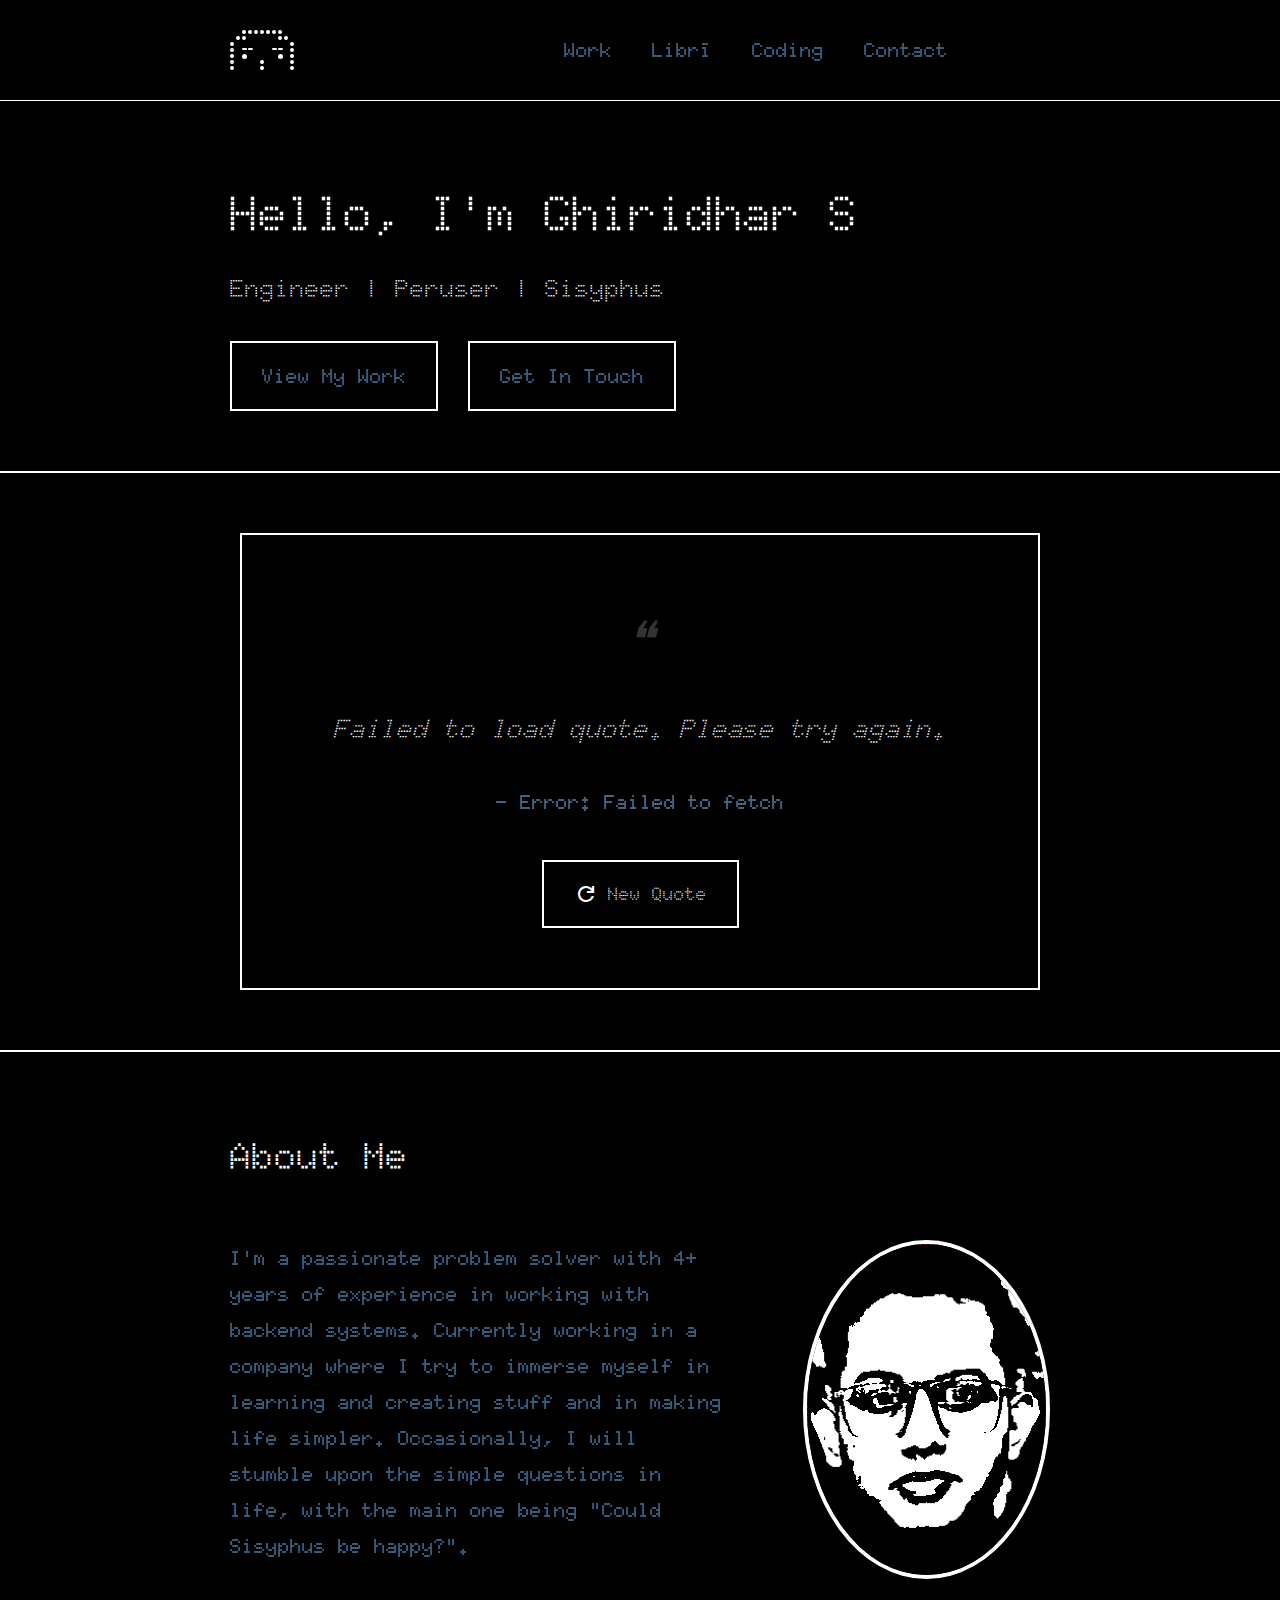
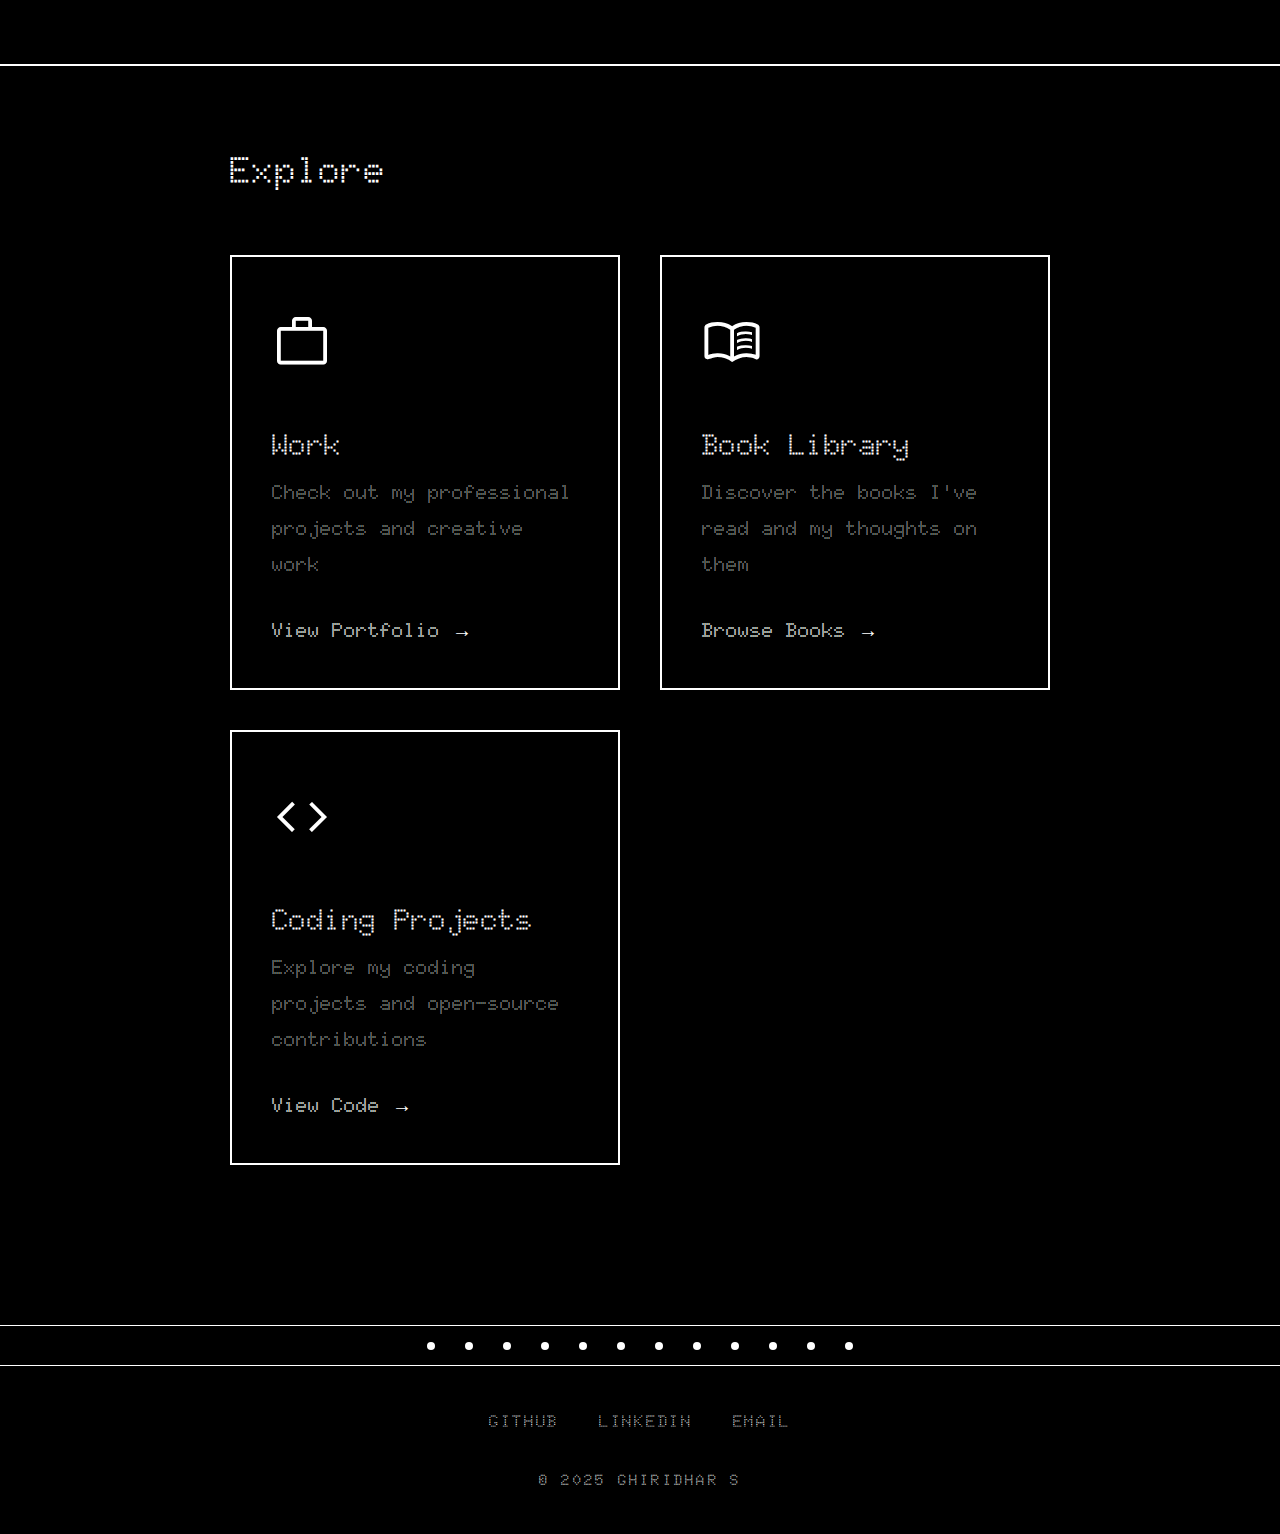
<file: index.html>
<!DOCTYPE html>
<html lang="en">
<head>
    <meta charset="UTF-8">
    <meta name="viewport" content="width=device-width, initial-scale=1.0">
    <meta name="description" content="Ghiridhar S - Java Engineer (?)">
    <meta name="author" content="Ghiridhar S">
    <meta name="keywords" content="Engineer, Sisyphus, Spring Boot, Backend Developer, Microservices, REST API, Ghiridhar S">
    <title>Ghiridhar S</title>
    
    <!-- Google Analytics 4 -->
    <script async src="https://www.googletagmanager.com/gtag/js?id=G-F97RE0Y9J2"></script>
    <script>
        window.dataLayer = window.dataLayer || [];
        function gtag() { dataLayer.push(arguments); }
        gtag('js', new Date());
        gtag('config', 'G-F97RE0Y9J2'); 
    </script>
    
    <!-- GoatCounter Analytics -->
    <script data-goatcounter="https://your-site.goatcounter.com/count"
            async src="//gc.zgo.at/count.js"></script>
    
    <!-- Link to external CSS -->
    <link rel="stylesheet" href="css/styles.css">
    <link rel="stylesheet" href="css/home.css">
</head>
<body>
    <!-- Navigation Bar -->
    <nav class="navbar">
        <div class="container">
            <div class="nav-brand">
                <!-- Dot Matrix Half-Face (Peeping) -->
                <a href="index.html" class="nav-logo" aria-label="Go to homepage">
                    <div class="dot-face" aria-hidden="true">
                    <!-- Row 1: Hair top -->
                    <span class="d"></span><span class="d"></span><span class="d h"></span><span class="d h"></span><span class="d h"></span><span class="d h"></span><span class="d h"></span><span class="d h"></span><span class="d h"></span><span class="d"></span><span class="d"></span>
                    <!-- Row 2: Hair sides -->
                    <span class="d"></span><span class="d h"></span><span class="d h"></span><span class="d"></span><span class="d"></span><span class="d"></span><span class="d"></span><span class="d"></span><span class="d h"></span><span class="d h"></span><span class="d"></span>
                    <!-- Row 3: Forehead -->
                    <span class="d o"></span><span class="d"></span><span class="d"></span><span class="d"></span><span class="d"></span><span class="d"></span><span class="d"></span><span class="d"></span><span class="d"></span><span class="d"></span><span class="d o"></span>
                    <!-- Row 4: Eyebrows -->
                    <span class="d o"></span><span class="d"></span><span class="d eb"></span><span class="d eb"></span><span class="d"></span><span class="d"></span><span class="d"></span><span class="d eb"></span><span class="d eb"></span><span class="d"></span><span class="d o"></span>
                    <!-- Row 5: Eyes -->
                    <span class="d o"></span><span class="d"></span><span class="d ey"></span><span class="d"></span><span class="d"></span><span class="d"></span><span class="d"></span><span class="d"></span><span class="d ey"></span><span class="d"></span><span class="d o"></span>
                    <!-- Row 6: Nose top -->
                    <span class="d o"></span><span class="d"></span><span class="d"></span><span class="d"></span><span class="d"></span><span class="d o"></span><span class="d"></span><span class="d"></span><span class="d"></span><span class="d"></span><span class="d o"></span>
                    <!-- Row 7: Nose bottom (cut off) -->
                    <span class="d o"></span><span class="d"></span><span class="d"></span><span class="d"></span><span class="d"></span><span class="d o"></span><span class="d"></span><span class="d"></span><span class="d"></span><span class="d"></span><span class="d o"></span>
                    </div>
                </a>
            </div>
            <!-- Hamburger menu for mobile -->
            <button class="nav-toggle" aria-label="Toggle navigation">
                <span class="hamburger"></span>
            </button>
            <!-- Navigation links -->
            <ul class="nav-menu">
                <li><a href="portfolio.html">Work</a></li>
                <li><a href="books.html">Librī</a></li>
                <li><a href="coding.html">Coding</a></li>
                <li><a href="contact.html">Contact</a></li>
                <!-- Theme Toggle Button -->
                <li>
                    <button class="theme-toggle" aria-label="Toggle dark mode">
                        <span class="material-symbols-sharp theme-icon sun">
                            light_mode
                        </span>
                        <span class="material-symbols-sharp theme-icon moon" style="display: none;">
                            dark_mode
                        </span>
                    </button>
                </li>
            </ul>
        </div>
    </nav>

    <!-- Hero Section -->
    <section class="hero">
        <div class="container">
            <div class="hero-content">
                <h1 class="hero-title">Hello, I'm <span class="highlight">Ghiridhar S</span></h1>
                <p class="hero-subtitle">Engineer | Peruser | Sisyphus</p>
                <div class="hero-buttons">
                    <a href="portfolio.html" class="btn btn-primary">View My Work</a>
                    <a href="contact.html" class="btn btn-secondary">Get In Touch</a>
                </div>
            </div>
        </div>
    </section>

    <!-- Daily Stoic Quote Section -->
    <section class="stoic-quote-section">
        <div class="container">
            <div class="stoic-quote-card">
                <div id="stoic-quote-container">
                    <blockquote id="stoic-quote-text" class="stoic-quote-text">
                        Loading wisdom...
                    </blockquote>
                    <cite id="stoic-quote-author" class="stoic-quote-author">
                        — The Stoics
                    </cite>
                </div>
                <button id="new-quote-btn" class="new-quote-btn" aria-label="Get new quote">
                    <span class="material-symbols-sharp">refresh</span>
                    <span>New Quote</span>
                </button>
            </div>
        </div>
    </section>

    <!-- About Section -->
    <section class="about">
        <div class="container">
            <h2 class="section-title">About Me</h2>
            <div class="about-content">
                <div class="about-text">
                    <p>
                    I'm a passionate problem solver with 4+ years of experience in working with backend systems. 
                    Currently working in a company where I try to immerse myself in learning and creating stuff and in making life simpler.
                    Occasionally, I will stumble upon the simple questions in life, with the main one being "Could Sisyphus be happy?".
                    </p>
                </div>
                <div class="about-image">
                    <!-- Profile image -->
                    <img src="assets/images/profile.png" alt="Le Sisyphus" style="max-width: 300px; border-radius: 50%; box-shadow: var(--shadow-lg); border: 4px solid var(--primary-color);">
                </div>
            </div>
        </div>
    </section>

    <!-- Quick Links Section -->
    <section class="quick-links">
        <div class="container">
            <h2 class="section-title">Explore</h2>
            <div class="cards-grid">
                <div class="card">
                    <div class="card-icon">
                        <span class="material-symbols-sharp">Work</span>
                    </div>
                    <h3>Work</h3>
                    <p>Check out my professional projects and creative work</p>
                    <a href="portfolio.html" class="card-link">View Portfolio →</a>
                </div>
                <div class="card">
                    <div class="card-icon">
                        <span class="material-symbols-sharp">menu_book</span>
                    </div>
                    <h3>Book Library</h3>
                    <p>Discover the books I've read and my thoughts on them</p>
                    <a href="books.html" class="card-link">Browse Books →</a>
                </div>
                <div class="card">
                    <div class="card-icon">
                        <span class="material-symbols-sharp">code</span>
                    </div>
                    <h3>Coding Projects</h3>
                    <p>Explore my coding projects and open-source contributions</p>
                    <a href="coding.html" class="card-link">View Code →</a>
                </div>
            </div>
        </div>
    </section>

    <!-- Animated Footer -->
    <footer class="footer animated-footer">
        <div class="footer-track">
            <div class="light-strip">
                <span class="light-dot"></span>
                <span class="light-dot"></span>
                <span class="light-dot"></span>
                <span class="light-dot"></span>
                <span class="light-dot"></span>
                <span class="light-dot"></span>
                <span class="light-dot"></span>
                <span class="light-dot"></span>
                <span class="light-dot"></span>
                <span class="light-dot"></span>
                <span class="light-dot"></span>
                <span class="light-dot"></span>
            </div>
        </div>
        <div class="container footer-content">
            <div class="footer-links">
                <a href="https://github.com/ghiridhars" aria-label="GitHub" target="_blank" class="footer-link">GitHub</a>
                <a href="https://linkedin.com/in/ghiridhars" aria-label="LinkedIn" target="_blank" class="footer-link">LinkedIn</a>
                <a href="mailto:officialghiridhar@gmail.com" aria-label="Email" class="footer-link">Email</a>
            </div>
            <p class="footer-copyright">&copy; 2025 Ghiridhar S</p>
        </div>
    </footer>

    <!-- Link to JavaScript files -->
    <script src="js/main.js"></script>
    <script src="js/command-palette.js"></script>
</body>
</html>
</file>
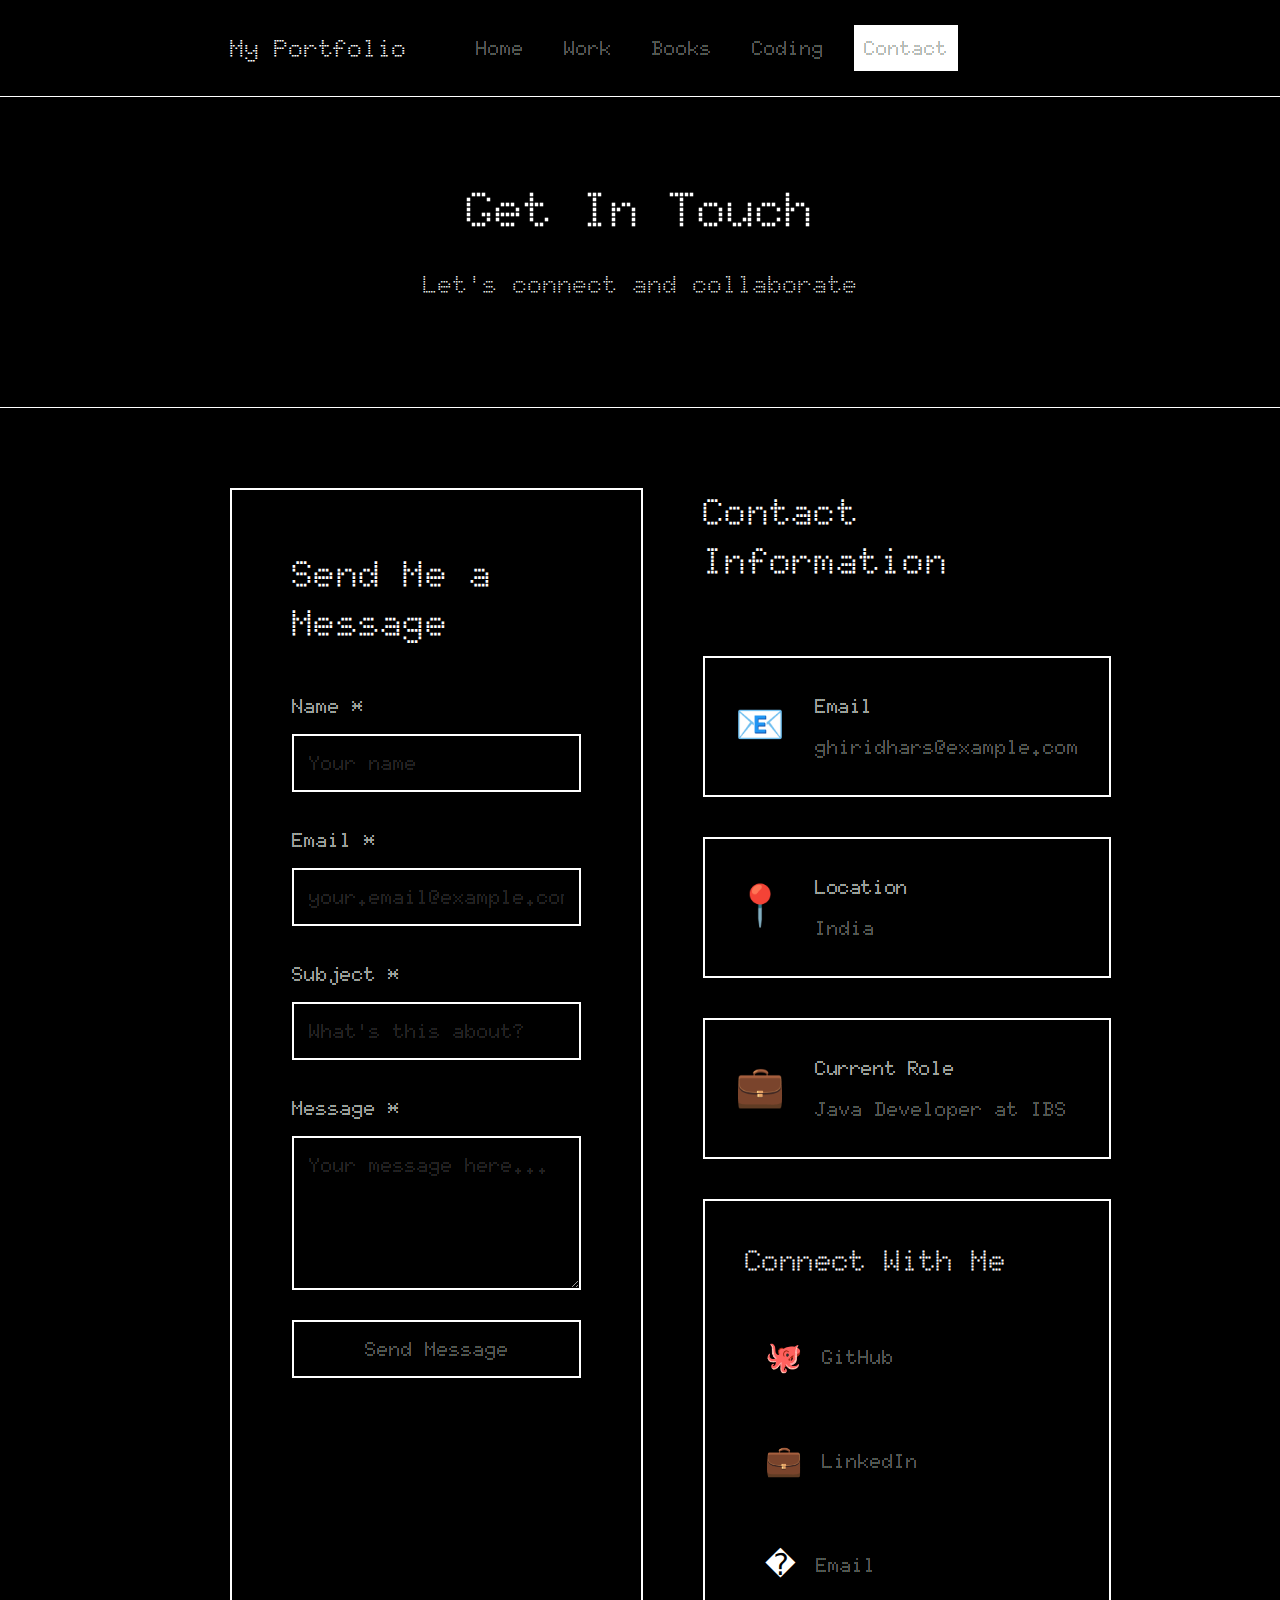
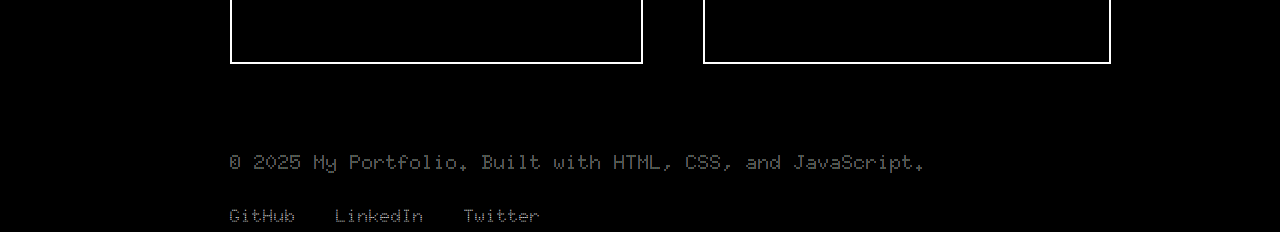
<file: contact.html>
<!DOCTYPE html>
<html lang="en">
<head>
    <meta charset="UTF-8">
    <meta name="viewport" content="width=device-width, initial-scale=1.0">
    <meta name="description" content="Contact me for collaboration and opportunities">
    <title>Contact - My Portfolio</title>
    <link rel="stylesheet" href="css/styles.css">
    <link rel="stylesheet" href="css/contact.css">
</head>
<body>
    <!-- Navigation Bar -->
    <nav class="navbar">
        <div class="container">
            <div class="nav-brand">
                <h1>My Portfolio</h1>
            </div>
            <button class="nav-toggle" aria-label="Toggle navigation">
                <span class="hamburger"></span>
            </button>
            <ul class="nav-menu">
                <li><a href="index.html">Home</a></li>
                <li><a href="portfolio.html">Work</a></li>
                <li><a href="books.html">Books</a></li>
                <li><a href="coding.html">Coding</a></li>
                <li><a href="contact.html" class="active">Contact</a></li>
                <li>
                    <button class="theme-toggle" aria-label="Toggle dark mode">
                        <svg class="theme-icon sun" xmlns="http://www.w3.org/2000/svg" viewBox="0 0 24 24">
                            <circle cx="12" cy="12" r="5"/>
                            <line x1="12" y1="1" x2="12" y2="3"/>
                            <line x1="12" y1="21" x2="12" y2="23"/>
                            <line x1="4.22" y1="4.22" x2="5.64" y2="5.64"/>
                            <line x1="18.36" y1="18.36" x2="19.78" y2="19.78"/>
                            <line x1="1" y1="12" x2="3" y2="12"/>
                            <line x1="21" y1="12" x2="23" y2="12"/>
                            <line x1="4.22" y1="19.78" x2="5.64" y2="18.36"/>
                            <line x1="18.36" y1="5.64" x2="19.78" y2="4.22"/>
                        </svg>
                        <svg class="theme-icon moon" xmlns="http://www.w3.org/2000/svg" viewBox="0 0 24 24" style="display: none;">
                            <path d="M21 12.79A9 9 0 1 1 11.21 3 7 7 0 0 0 21 12.79z"/>
                        </svg>
                    </button>
                </li>
            </ul>
        </div>
    </nav>

    <!-- Page Header -->
    <section class="page-header">
        <div class="container">
            <h1>Get In Touch</h1>
            <p>Let's connect and collaborate</p>
        </div>
    </section>

    <!-- Contact Section -->
    <section class="contact-section">
        <div class="container">
            <div class="contact-grid">
                <!-- Contact Form -->
                <div class="contact-form-wrapper">
                    <h2>Send Me a Message</h2>
                    <form id="contactForm" class="contact-form">
                        <div class="form-group">
                            <label for="name">Name *</label>
                            <input 
                                type="text" 
                                id="name" 
                                name="name" 
                                required
                                placeholder="Your name"
                            >
                        </div>
                        
                        <div class="form-group">
                            <label for="email">Email *</label>
                            <input 
                                type="email" 
                                id="email" 
                                name="email" 
                                required
                                placeholder="your.email@example.com"
                            >
                        </div>
                        
                        <div class="form-group">
                            <label for="subject">Subject *</label>
                            <input 
                                type="text" 
                                id="subject" 
                                name="subject" 
                                required
                                placeholder="What's this about?"
                            >
                        </div>
                        
                        <div class="form-group">
                            <label for="message">Message *</label>
                            <textarea 
                                id="message" 
                                name="message" 
                                rows="5" 
                                required
                                placeholder="Your message here..."
                            ></textarea>
                        </div>
                        
                        <button type="submit" class="btn btn-primary">Send Message</button>
                        
                        <div id="formMessage" class="form-message"></div>
                    </form>
                </div>

                <!-- Contact Information -->
                <div class="contact-info">
                    <h2>Contact Information</h2>
                    
                    <div class="info-item">
                        <div class="info-icon">📧</div>
                        <div class="info-content">
                            <h3>Email</h3>
                            <p>ghiridhars@example.com</p>
                        </div>
                    </div>
                    
                    <div class="info-item">
                        <div class="info-icon">📍</div>
                        <div class="info-content">
                            <h3>Location</h3>
                            <p>India</p>
                        </div>
                    </div>
                    
                    <div class="info-item">
                        <div class="info-icon">💼</div>
                        <div class="info-content">
                            <h3>Current Role</h3>
                            <p>Java Developer at IBS</p>
                        </div>
                    </div>

                    <div class="social-links-vertical">
                        <h3>Connect With Me</h3>
                        <a href="https://github.com/ghiridhars" class="social-link" target="_blank">
                            <span class="social-icon">🐙</span>
                            <span>GitHub</span>
                        </a>
                        <a href="https://linkedin.com/in/ghiridhar-s" class="social-link" target="_blank">
                            <span class="social-icon">💼</span>
                            <span>LinkedIn</span>
                        </a>
                        <a href="mailto:ghiridhars@example.com" class="social-link">
                            <span class="social-icon">�</span>
                            <span>Email</span>
                        </a>
                    </div>
                </div>
            </div>
        </div>
    </section>

    <!-- Footer -->
    <footer class="footer">
        <div class="container">
            <p>&copy; 2025 My Portfolio. Built with HTML, CSS, and JavaScript.</p>
            <div class="social-links">
                <a href="#" aria-label="GitHub">GitHub</a>
                <a href="#" aria-label="LinkedIn">LinkedIn</a>
                <a href="#" aria-label="Twitter">Twitter</a>
            </div>
        </div>
    </footer>

    <script src="js/main.js"></script>
    <script src="js/contact.js"></script>
</body>
</html>
</file>
<file: css/styles.css>
/* ========================================
   GLOBAL STYLES & CSS VARIABLES
   ======================================== */

/* Import Material Symbols Outlined */
@import url('https://fonts.googleapis.com/css2?family=Material+Symbols+Outlined&display=swap');

/* Fallback: Use Doto from CDN with system font fallback */
@import url('https://fonts.googleapis.com/css2?family=Doto:wght@400;500;600;700&display=swap');

/* CSS Custom Properties for easy theming */
:root {
    /* Light Theme: Plain White background with Black text */
    --primary-color: #000000;        /* Black */
    --primary-dark: #000000;         /* Black */
    --primary-light: #000000;        /* Black */
    --secondary-color: #000000;      /* Black */
    --accent-color: #000000;         /* Black */
    
    --text-dark: #000000;            /* Black text */
    --text-light: #000000;           /* Black text */
    --text-muted: #000000;           /* Black text */
    
    --bg-light: #ffffff;             /* White background */
    --bg-white: #ffffff;             /* White background */
    --bg-hover: #f5f5f5;             /* Light grey hover */
    
    --border-color: #000000;         /* Black border */
    --border-dark: #000000;          /* Black border */
    
    --success-color: #000000;
    --error-color: #000000;
    
    /* Minimal spacing */
    --spacing-xs: 0.5rem;
    --spacing-sm: 1rem;
    --spacing-md: 1.5rem;
    --spacing-lg: 2rem;
    --spacing-xl: 3rem;
    --spacing-2xl: 4rem;
    
    /* Typography - Doto font */
    --font-sans: 'Doto', sans-serif;
    --font-mono: 'Courier New', monospace;
    
    /* Transitions */
    --transition-fast: 0.15s ease;
    --transition-base: 0.2s ease;
    
    /* Borders - sharp rectangles */
    --radius-sm: 0;
    --radius-md: 0;
    --radius-lg: 0;
}

/* Dark Theme Variables */
[data-theme="dark"] {
    /* Dark Theme: Plain Black background with White text */
    --primary-color: #ffffff;        /* White */
    --primary-dark: #ffffff;         /* White */
    --primary-light: #ffffff;        /* White */
    --secondary-color: #ffffff;      /* White */
    --accent-color: #ffffff;         /* White */
    
    --text-dark: #ffffff;            /* White text */
    --text-light: #ffffff;           /* White text */
    --text-muted: #ffffff;           /* White text */
    
    --bg-light: #000000;             /* Black background */
    --bg-white: #000000;             /* Black background */
    --bg-hover: #1a1a1a;             /* Dark grey hover */
    
    --border-color: #ffffff;         /* White border */
    --border-dark: #ffffff;          /* White border */
    
    --success-color: #ffffff;
    --error-color: #ffffff;
}

/* Remove smooth theme transitions - plain design */
* {
    transition: none;
}

/* ========================================
   RESET & BASE STYLES
   ======================================== */

/* Box sizing reset */
*, *::before, *::after {
    box-sizing: border-box;
    margin: 0;
    padding: 0;
}

/* Base HTML & Body */
html {
    font-size: 20px;
    scroll-behavior: smooth;
}

body {
    font-family: var(--font-sans);
    line-height: 1.8;
    color: var(--text-dark);
    background-color: var(--bg-white);
    -webkit-font-smoothing: antialiased;
    -moz-osx-font-smoothing: grayscale;
    font-weight: 400;
}

/* Typography */
h1, h2, h3, h4, h5, h6 {
    font-weight: 600;
    line-height: 1.3;
    margin-bottom: var(--spacing-md);
    letter-spacing: -0.02em;
}

h1 { font-size: 2.5rem; }
h2 { font-size: 1.875rem; }
h3 { font-size: 1.5rem; }
h4 { font-size: 1.25rem; }
h5 { font-size: 1.125rem; }
h6 { font-size: 1rem; }

p {
    margin-bottom: var(--spacing-sm);
}

a {
    color: var(--primary-color);
    text-decoration: none;
    transition: color var(--transition-fast);
}

a:hover {
    color: var(--primary-dark);
}

img {
    max-width: 100%;
    height: auto;
    display: block;
}

/* ========================================
   UTILITY CLASSES
   ======================================== */

.container {
    width: 100%;
    max-width: 900px;
    margin: 0 auto;
    padding: 0 var(--spacing-lg);
}

.section-title {
    font-size: 1.875rem;
    text-align: left;
    margin-bottom: var(--spacing-xl);
    color: var(--text-dark);
    font-weight: 600;
}

.highlight {
    color: var(--text-dark);
}

/* ========================================
   NAVIGATION BAR
   ======================================== */

.navbar {
    background-color: var(--bg-white);
    border-bottom: 1px solid var(--border-color);
    position: sticky;
    top: 0;
    z-index: 1000;
    padding: var(--spacing-md) 0;
}

.navbar .container {
    display: flex;
    justify-content: space-between;
    align-items: center;
}

.nav-brand {
    display: flex;
    align-items: center;
    gap: 0.5rem;
}

.nav-brand h1 {
    font-size: 1.25rem;
    margin: 0;
    color: var(--text-dark);
    font-weight: 600;
    letter-spacing: -0.01em;
}

/* ========================================
   DOT MATRIX HALF-FACE (Peeping)
   ======================================== */

.dot-face {
    display: grid;
    grid-template-columns: repeat(11, 4px);
    grid-template-rows: repeat(7, 4px);
    gap: 2px;
}

/* Base dot - invisible */
.dot-face .d {
    width: 4px;
    height: 4px;
    background-color: transparent;
    border-radius: 50%;
}

/* Hair dots */
.dot-face .d.h {
    background-color: var(--text-dark);
}

/* Forehead/face edge */
.dot-face .d.o {
    background-color: var(--text-dark);
}

/* Eyebrow dots */
.dot-face .d.eb {
    background-color: var(--text-dark);
    width: 5px;
    height: 2px;
    border-radius: 1px;
}

/* Eye dots */
.dot-face .d.ey {
    width: 5px;
    height: 5px;
    background-color: var(--text-dark);
    animation: eyeBlink 4s ease-in-out infinite;
}

@keyframes eyeBlink {
    0%, 42%, 48%, 100% { transform: scaleY(1); }
    45% { transform: scaleY(0.1); }
}

/* Reduced motion */
@media (prefers-reduced-motion: reduce) {
    .dot-face .d.ey {
        animation: none;
    }
}

/* Navigation Menu */
.nav-menu {
    display: flex;
    list-style: none;
    gap: var(--spacing-lg);
    margin: 0;
    align-items: center;
}

.nav-menu a {
    color: var(--text-dark);
    font-weight: 400;
    padding: 0;
    position: relative;
    transition: none;
    font-size: 1rem;
    text-decoration: none;
}

.nav-menu a:hover,
.nav-menu a.active {
    color: var(--text-dark);
    text-decoration: underline;
}

.nav-menu a::after {
    display: none;
}

/* Theme Toggle Button */
.theme-toggle {
    background: none;
    border: none;
    padding: 0.5rem;
    cursor: pointer;
    display: flex;
    align-items: center;
    justify-content: center;
    width: 32px;
    height: 32px;
    transition: opacity var(--transition-fast);
    margin-left: var(--spacing-md);
}

.theme-toggle:hover {
    opacity: 0.7;
}

/* Material Icons SHARP Styling */
.material-symbols-sharp {
    font-family: 'Material Symbols Outlined';
    font-weight: normal;
    font-style: normal;
    font-size: 24px;
    line-height: 1;
    letter-spacing: normal;
    text-transform: none;
    display: inline-block;
    white-space: nowrap;
    word-wrap: normal;
    direction: ltr;
    -webkit-font-smoothing: antialiased;
    -moz-osx-font-smoothing: grayscale;
}

.theme-toggle .material-symbols-sharp {
    font-size: 20px;
    color: var(--text-dark);
}

.theme-icon {
    display: block;
}

[data-theme="dark"] .theme-icon.sun {
    display: none;
}

[data-theme="dark"] .theme-icon.moon {
    display: block;
}

[data-theme="light"] .theme-icon.sun {
    display: block;
}

[data-theme="light"] .theme-icon.moon {
    display: none;
}

/* Hamburger Menu (Mobile) */
.nav-toggle {
    display: none;
    background: none;
    border: none;
    cursor: pointer;
    padding: var(--spacing-xs);
}

.hamburger {
    display: block;
    width: 25px;
    height: 2px;
    background-color: var(--text-dark);
    position: relative;
    transition: background-color var(--transition-fast);
}

.hamburger::before,
.hamburger::after {
    content: '';
    position: absolute;
    width: 25px;
    height: 2px;
    background-color: var(--text-dark);
    transition: transform var(--transition-base);
}

.hamburger::before {
    transform: translateY(-8px);
}

.hamburger::after {
    transform: translateY(8px);
}

/* ========================================
   BUTTONS
   ======================================== */

.btn {
    display: inline-block;
    padding: 0.75rem 1.5rem;
    border-radius: 0;
    font-weight: 400;
    text-align: center;
    cursor: pointer;
    transition: none;
    border: 2px solid var(--text-dark);
    font-size: 1rem;
    font-family: var(--font-sans);
}

.btn-primary {
    background-color: var(--text-dark);
    color: var(--bg-white);
    border-color: var(--text-dark);
}

.btn-primary:hover {
    background-color: var(--bg-white);
    color: var(--text-dark);
}

.btn-secondary {
    background-color: transparent;
    color: var(--text-dark);
    border-color: var(--text-dark);
}

.btn-secondary:hover {
    background-color: var(--text-dark);
    color: var(--bg-white);
}

.btn-small {
    padding: 0.5rem 1rem;
    font-size: 0.875rem;
    border-width: 2px;
}

/* ========================================
   CARDS
   ======================================== */

.card {
    background-color: var(--bg-white);
    border-radius: 0;
    padding: var(--spacing-lg);
    border: 2px solid var(--text-dark);
    transition: none;
}

.card:hover {
    border-color: var(--text-dark);
}

.card-icon {
    font-size: 3rem;
    margin-bottom: var(--spacing-sm);
}

.card-icon .material-symbols-sharp {
    font-size: 3rem;
    font-variation-settings:
        'FILL' 0,
        'wght' 400,
        'GRAD' 0,
        'opsz' 48;
}

.card h3 {
    margin-bottom: var(--spacing-xs);
}

.card p {
    color: var(--text-light);
    margin-bottom: var(--spacing-md);
}

.card-link {
    color: var(--primary-color);
    font-weight: 600;
}

/* Accessibility: respect reduced motion preference */
@media (prefers-reduced-motion: reduce) {
    .light-dot {
        animation: none;
    }
}

/* ========================================
   ANIMATED FOOTER - FIELD LIGHTS
   ======================================== */

.animated-footer {
    background-color: var(--bg-white);
    border-top: 1px solid var(--border-color);
    padding: 0;
    margin-top: var(--spacing-2xl);
    overflow: hidden;
    position: relative;
}

[data-theme="dark"] .animated-footer {
    background-color: var(--bg-white);
    border-top: 1px solid var(--border-color);
}

/* Light strip - field lights effect */
.footer-track {
    position: relative;
    height: 40px;
    display: flex;
    align-items: center;
    justify-content: center;
    gap: 2rem;
    border-bottom: 1px solid var(--border-color);
    padding: 0 var(--spacing-md);
}

/* Individual light dots */
.walking-foot,
.footprint-trail {
    display: none;
}

.footer-track::before {
    content: '';
    position: absolute;
    top: 50%;
    left: 0;
    right: 0;
    display: flex;
    justify-content: center;
    transform: translateY(-50%);
}

/* Light dots container */
.light-strip {
    display: flex;
    gap: 1.5rem;
    align-items: center;
}

.light-dot {
    width: 8px;
    height: 8px;
    background-color: var(--text-dark);
    border-radius: 50%;
    animation: flicker 3s ease-in-out infinite;
}

.light-dot:nth-child(1) { animation-delay: 0s; }
.light-dot:nth-child(2) { animation-delay: 0.2s; }
.light-dot:nth-child(3) { animation-delay: 0.4s; }
.light-dot:nth-child(4) { animation-delay: 0.6s; }
.light-dot:nth-child(5) { animation-delay: 0.8s; }
.light-dot:nth-child(6) { animation-delay: 1s; }
.light-dot:nth-child(7) { animation-delay: 1.2s; }
.light-dot:nth-child(8) { animation-delay: 1.4s; }
.light-dot:nth-child(9) { animation-delay: 1.6s; }
.light-dot:nth-child(10) { animation-delay: 1.8s; }
.light-dot:nth-child(11) { animation-delay: 2s; }
.light-dot:nth-child(12) { animation-delay: 2.2s; }

@keyframes flicker {
    0%, 100% {
        opacity: 0.2;
        transform: scale(0.8);
    }
    50% {
        opacity: 1;
        transform: scale(1);
        box-shadow: 0 0 8px var(--text-dark);
    }
}

/* Footer content */
.footer-content {
    display: flex;
    flex-direction: column;
    align-items: center;
    padding: var(--spacing-lg) var(--spacing-md);
    gap: var(--spacing-md);
}

.footer-message {
    display: none;
}

/* Footer links - brutalist style */
.footer-links {
    display: flex;
    gap: var(--spacing-lg);
    flex-wrap: wrap;
    justify-content: center;
}

.footer-link {
    color: var(--text-dark);
    font-size: 0.85rem;
    text-transform: uppercase;
    letter-spacing: 0.1em;
    padding: 0;
    border: none;
    background: none;
    position: relative;
}

.footer-link:hover {
    text-decoration: underline;
    background: none;
    transform: none;
}

.footer-link .link-icon {
    display: none;
}

.footer-copyright {
    margin: 0;
    font-size: 0.75rem;
    color: var(--text-muted);
    text-transform: uppercase;
    letter-spacing: 0.15em;
}

/* Legacy social links */
.social-links {
    display: flex;
    gap: var(--spacing-lg);
}

.social-links a {
    color: var(--text-light);
    transition: color var(--transition-fast);
    font-size: 0.9rem;
}

.social-links a:hover {
    color: var(--text-dark);
}

/* ========================================
   PAGE HEADER
   ======================================== */

.page-header {
    background-color: var(--bg-white);
    color: var(--text-dark);
    padding: var(--spacing-2xl) 0;
    text-align: center;
    border-bottom: 1px solid var(--border-color);
}

.page-header h1 {
    font-size: 2.5rem;
    margin-bottom: var(--spacing-sm);
    color: var(--text-dark);
}

.page-header p {
    font-size: 1.25rem;
    color: var(--text-light);
}

/* ========================================
   IMAGE PLACEHOLDERS
   ======================================== */

.image-placeholder,
.cover-placeholder {
    background-color: var(--bg-light);
    border: 1px solid var(--border-color);
    border-radius: 0;
    display: flex;
    flex-direction: column;
    align-items: center;
    justify-content: center;
    padding: var(--spacing-lg);
    color: var(--text-light);
    text-align: center;
    min-height: 200px;
}

/* ========================================
   RESPONSIVE DESIGN
   ======================================== */

/* Tablet and below */
@media (max-width: 768px) {
    /* Navigation */
    .nav-toggle {
        display: block;
    }
    
    .nav-menu {
        position: fixed;
        left: -100%;
        top: 70px;
        flex-direction: column;
        background-color: var(--bg-white);
        width: 100%;
        text-align: center;
        transition: left var(--transition-base);
        box-shadow: var(--shadow-lg);
        padding: var(--spacing-md) 0;
    }
    
    .nav-menu.active {
        left: 0;
    }
    
    /* Keep theme toggle visible in mobile */
    .theme-toggle {
        margin-left: 0;
        margin-top: var(--spacing-sm);
    }
    
    /* Typography */
    h1 { font-size: 2rem; }
    h2 { font-size: 1.75rem; }
    h3 { font-size: 1.25rem; }
    
    /* Footer */
    .footer .container {
        flex-direction: column;
        text-align: center;
    }
    
    /* Animated Footer Responsive */
    .footer-track {
        height: 35px;
    }
    
    .light-strip {
        gap: 0.8rem;
    }
    
    .light-dot {
        width: 6px;
        height: 6px;
    }
    
    .footer-links {
        gap: var(--spacing-md);
    }
    
    .footer-link {
        font-size: 0.75rem;
    }
    
    .rotating-head {
        width: 10px;
        height: 10px;
    }
}

/* Mobile */
@media (max-width: 480px) {
    :root {
        --spacing-xl: 2rem;
        --spacing-2xl: 3rem;
    }
    
    h1 { font-size: 1.75rem; }
    h2 { font-size: 1.5rem; }
    
    .page-header h1 {
        font-size: 2rem;
    }
}

/* ========================================
   GLITCH EFFECT (Hover Only)
   Brutalist text distortion on hover
   ======================================== */

.glitch-hover {
    position: relative;
    display: inline-block;
}

.glitch-hover::before,
.glitch-hover::after {
    content: attr(data-text);
    position: absolute;
    top: 0;
    left: 0;
    width: 100%;
    height: 100%;
    background: var(--bg-white);
    clip-path: inset(0 0 100% 0);
    pointer-events: none;
}

.glitch-hover::before {
    left: 2px;
    text-shadow: -2px 0 var(--text-dark);
}

.glitch-hover::after {
    left: -2px;
    text-shadow: 2px 0 var(--text-dark);
}

/* Activate glitch on hover */
.glitch-hover:hover::before {
    animation: glitch-1 0.4s steps(2) infinite;
}

.glitch-hover:hover::after {
    animation: glitch-2 0.4s steps(2) infinite reverse;
}

@keyframes glitch-1 {
    0% {
        clip-path: inset(40% 0 20% 0);
    }
    25% {
        clip-path: inset(10% 0 70% 0);
    }
    50% {
        clip-path: inset(80% 0 5% 0);
    }
    75% {
        clip-path: inset(25% 0 55% 0);
    }
    100% {
        clip-path: inset(60% 0 10% 0);
    }
}

@keyframes glitch-2 {
    0% {
        clip-path: inset(85% 0 5% 0);
    }
    25% {
        clip-path: inset(15% 0 65% 0);
    }
    50% {
        clip-path: inset(50% 0 30% 0);
    }
    75% {
        clip-path: inset(5% 0 80% 0);
    }
    100% {
        clip-path: inset(35% 0 45% 0);
    }
}

/* ========================================
   SCROLL PROGRESS BAR
   ======================================== */

.scroll-progress {
    position: fixed;
    top: 0;
    left: 0;
    width: 0%;
    height: 3px;
    background-color: var(--primary-color);
    z-index: 9999;
    transition: none;
}

/* ========================================
   INVERTED HOVER STATES
   Brutalist color flip on interaction
   ======================================== */

/* Buttons - Primary */
.btn-primary {
    background-color: var(--bg-white);
    color: var(--text-dark);
    border: 2px solid var(--border-color);
}

.btn-primary:hover,
.btn-primary:focus {
    background-color: var(--text-dark);
    color: var(--bg-white);
}

/* Buttons - Secondary */
.btn-secondary {
    background-color: var(--bg-white);
    color: var(--text-dark);
    border: 2px solid var(--border-color);
}

.btn-secondary:hover,
.btn-secondary:focus {
    background-color: var(--text-dark);
    color: var(--bg-white);
}

/* Cards */
.card {
    transition: none;
}

.card:hover {
    background-color: var(--text-dark);
    color: var(--bg-white);
}

.card:hover h3,
.card:hover p,
.card:hover .card-link {
    color: var(--bg-white);
}

/* Navigation links */
.nav-menu a:hover,
.nav-menu a.active {
    background-color: var(--text-dark);
    color: var(--bg-white);
    text-decoration: none;
    padding: 0.25rem 0.5rem;
    margin: -0.25rem -0.5rem;
}

/* Filter buttons */
.filter-btn {
    transition: none;
}

.filter-btn:hover,
.filter-btn.active {
    background-color: var(--text-dark);
    color: var(--bg-white);
}

/* Stat cards */
.stat-card {
    transition: none;
}

.stat-card:hover {
    background-color: var(--text-dark);
    color: var(--bg-white);
}

.stat-card:hover .stat-number,
.stat-card:hover .stat-label {
    color: var(--bg-white);
}

/* Social links in footer */
.social-links a:hover {
    background-color: var(--text-dark);
    color: var(--bg-white);
    padding: 0.25rem 0.5rem;
    margin: -0.25rem -0.5rem;
}

/* Portfolio items */
.portfolio-item {
    transition: none;
}

.portfolio-item:hover {
    background-color: var(--text-dark);
}

.portfolio-item:hover .portfolio-content {
    color: var(--bg-white);
}

.portfolio-item:hover h3,
.portfolio-item:hover p {
    color: var(--bg-white);
}

/* Book items */
.book-item {
    transition: none;
}

.book-item:hover {
    background-color: var(--text-dark);
}

.book-item:hover .book-info {
    color: var(--bg-white);
}

.book-item:hover .book-title,
.book-item:hover .book-author,
.book-item:hover .book-review,
.book-item:hover .book-link {
    color: var(--bg-white);
}

.book-item:hover .book-link {
    border-bottom-color: var(--bg-white);
}

.book-item:hover .book-category,
.book-item:hover .book-status,
.book-item:hover .book-date,
.book-item:hover .book-pages {
    background-color: var(--bg-white);
    color: var(--text-dark);
    border-color: var(--bg-white);
}

.book-item:hover .book-meta span {
    color: var(--text-dark);
}

.book-item:hover .star {
    color: var(--bg-white);
}

.book-item:hover .cover-placeholder {
    background-color: var(--bg-white);
    color: var(--text-dark);
    border-color: var(--bg-white);
}

.book-item:hover .book-cover img {
    border-color: var(--bg-white);
}

/* Project cards */
.project-card {
    transition: none;
}

.project-card:hover {
    background-color: var(--text-dark);
}

.project-card:hover .project-title,
.project-card:hover .project-description,
.project-card:hover .project-link,
.project-card:hover .folder-icon,
.project-card:hover .project-stats,
.project-card:hover .project-stats .stat {
    color: var(--bg-white);
}

.project-card:hover .tech-tag {
    background-color: var(--bg-white);
    color: var(--text-dark);
    border-color: var(--bg-white);
}

.project-card:hover .icon-link {
    background-color: var(--bg-white);
    color: var(--text-dark);
    border-color: var(--bg-white);
}

.project-card:hover .language-dot {
    background-color: var(--bg-white) !important;
}

/* ========================================
   COMMAND PALETTE
   Brutalist keyboard navigation
   ======================================== */

.command-palette {
    position: fixed;
    inset: 0;
    z-index: 10000;
    display: flex;
    align-items: flex-start;
    justify-content: center;
    padding-top: 15vh;
    opacity: 0;
    visibility: hidden;
    transition: none;
}

.command-palette.open {
    opacity: 1;
    visibility: visible;
}

.command-palette-backdrop {
    position: absolute;
    inset: 0;
    background-color: var(--text-dark);
    opacity: 0.8;
}

.command-palette-modal {
    position: relative;
    width: 100%;
    max-width: 500px;
    max-height: 60vh;
    background-color: var(--bg-white);
    border: 2px solid var(--border-color);
    display: flex;
    flex-direction: column;
    margin: 0 var(--spacing-md);
}

.command-palette-header {
    display: flex;
    align-items: center;
    border-bottom: 2px solid var(--border-color);
    padding: var(--spacing-sm);
    gap: var(--spacing-sm);
}

.command-input {
    flex: 1;
    border: none;
    background: transparent;
    font-family: var(--font-mono);
    font-size: 1rem;
    color: var(--text-dark);
    outline: none;
    padding: var(--spacing-xs);
}

.command-input::placeholder {
    color: var(--text-muted);
    opacity: 0.6;
}

.command-hint {
    font-family: var(--font-mono);
    font-size: 0.75rem;
    color: var(--text-muted);
    opacity: 0.6;
}

.command-palette-body {
    flex: 1;
    overflow-y: auto;
    padding: var(--spacing-sm) 0;
}

.command-group {
    margin-bottom: var(--spacing-sm);
}

.command-group-title {
    font-family: var(--font-mono);
    font-size: 0.7rem;
    font-weight: 600;
    color: var(--text-muted);
    padding: var(--spacing-xs) var(--spacing-sm);
    letter-spacing: 0.1em;
    opacity: 0.6;
}

.command-list {
    list-style: none;
    margin: 0;
    padding: 0;
}

.command-item {
    display: flex;
    align-items: center;
    padding: var(--spacing-sm);
    cursor: pointer;
    gap: var(--spacing-sm);
    border-left: 3px solid transparent;
}

.command-item:hover,
.command-item.selected {
    background-color: var(--text-dark);
    color: var(--bg-white);
    border-left-color: var(--bg-white);
}

.command-item.selected .command-name,
.command-item.selected .command-description,
.command-item.selected .command-shortcut,
.command-item:hover .command-name,
.command-item:hover .command-description,
.command-item:hover .command-shortcut {
    color: var(--bg-white);
}

.command-name {
    font-weight: 600;
    color: var(--text-dark);
}

.command-name mark {
    background-color: var(--text-dark);
    color: var(--bg-white);
    padding: 0 2px;
}

.command-item.selected .command-name mark,
.command-item:hover .command-name mark {
    background-color: var(--bg-white);
    color: var(--text-dark);
}

.command-description {
    flex: 1;
    font-size: 0.85rem;
    color: var(--text-muted);
    opacity: 0.7;
}

.command-shortcut {
    font-family: var(--font-mono);
    font-size: 0.75rem;
    padding: 0.2rem 0.4rem;
    border: 1px solid var(--border-color);
    color: var(--text-muted);
}

.command-item.selected .command-shortcut,
.command-item:hover .command-shortcut {
    border-color: var(--bg-white);
}

.command-palette-footer {
    display: flex;
    gap: var(--spacing-md);
    padding: var(--spacing-sm);
    border-top: 2px solid var(--border-color);
    font-family: var(--font-mono);
    font-size: 0.7rem;
}

.footer-hint {
    color: var(--text-muted);
    opacity: 0.6;
}

.footer-hint kbd {
    background-color: var(--text-dark);
    color: var(--bg-white);
    padding: 0.1rem 0.3rem;
    margin-right: 0.25rem;
    font-family: var(--font-mono);
}

/* Command palette responsive */
@media (max-width: 480px) {
    .command-palette-modal {
        max-height: 70vh;
    }
    
    .command-palette-footer {
        flex-wrap: wrap;
        gap: var(--spacing-sm);
    }
}
</file>
<file: css/home.css>
/* ========================================
   HOME PAGE SPECIFIC STYLES
   ======================================== */

/* Hero Section */
.hero {
    background-color: var(--bg-white);
    padding: var(--spacing-2xl) 0 var(--spacing-xl) 0;
    min-height: auto;
}

.hero-content {
    max-width: 700px;
}

.hero-title {
    font-size: 2.5rem;
    margin-bottom: var(--spacing-sm);
    color: var(--text-dark);
    font-weight: 600;
    letter-spacing: -0.03em;
}

/* ========================================
   GLITCH EFFECT
   Brutalist text distortion
   ======================================== */

.glitch {
    position: relative;
    display: inline-block;
    color: var(--text-dark);
}

.glitch::before,
.glitch::after {
    content: attr(data-text);
    position: absolute;
    top: 0;
    left: 0;
    width: 100%;
    height: 100%;
    background: var(--bg-white);
}

.glitch::before {
    left: 2px;
    text-shadow: -2px 0 var(--text-dark);
    clip-path: inset(0 0 0 0);
    animation: glitch-1 3s infinite linear alternate-reverse;
}

.glitch::after {
    left: -2px;
    text-shadow: 2px 0 var(--text-dark);
    clip-path: inset(0 0 0 0);
    animation: glitch-2 2s infinite linear alternate-reverse;
}

@keyframes glitch-1 {
    0%, 90%, 100% {
        clip-path: inset(0 0 100% 0);
    }
    92% {
        clip-path: inset(20% 0 60% 0);
    }
    94% {
        clip-path: inset(80% 0 5% 0);
    }
    96% {
        clip-path: inset(10% 0 70% 0);
    }
    98% {
        clip-path: inset(50% 0 30% 0);
    }
}

@keyframes glitch-2 {
    0%, 88%, 100% {
        clip-path: inset(0 0 100% 0);
    }
    90% {
        clip-path: inset(65% 0 10% 0);
    }
    93% {
        clip-path: inset(25% 0 55% 0);
    }
    95% {
        clip-path: inset(45% 0 40% 0);
    }
    97% {
        clip-path: inset(5% 0 85% 0);
    }
}

/* Pause glitch on hover for readability */
.glitch:hover::before,
.glitch:hover::after {
    animation-play-state: paused;
    clip-path: inset(0 0 100% 0);
}

.hero-subtitle {
    font-size: 1.25rem;
    margin-bottom: var(--spacing-md);
    color: var(--text-dark);
    font-weight: 400;
}

.hero-description {
    font-size: 1.05rem;
    line-height: 1.8;
    margin-bottom: var(--spacing-lg);
    color: var(--text-dark);
}

.hero-buttons {
    display: flex;
    gap: var(--spacing-md);
    flex-wrap: wrap;
}

/* About Section */
.about {
    padding: var(--spacing-2xl) 0;
    background-color: var(--bg-white);
    border-top: 2px solid var(--border-color);
}

.about-content {
    display: grid;
    grid-template-columns: 2fr 1fr;
    gap: var(--spacing-2xl);
    align-items: start;
}

.about-text h3 {
    color: var(--text-dark);
    margin-top: var(--spacing-xl);
    margin-bottom: var(--spacing-md);
    font-weight: 600;
}

.skills-list {
    list-style: none;
    padding: 0;
    display: grid;
    grid-template-columns: repeat(2, 1fr);
    gap: var(--spacing-sm);
}

.skills-list li {
    padding: var(--spacing-xs);
    background-color: var(--bg-white);
    border-radius: 0;
    border: 2px solid var(--border-color);
    padding-left: var(--spacing-sm);
    color: var(--text-dark);
    font-size: 0.95rem;
}

.about-image {
    display: flex;
    justify-content: flex-end;
}

.about-image img {
    max-width: 200px;
    width: 100%;
    height: auto;
    border-radius: 50%;
    border: 2px solid var(--border-color);
    transition: none;
}

.about-image img:hover {
    border-color: var(--text-dark);
}

/* Stoic Quote Section */
.stoic-quote-section {
    padding: var(--spacing-xl) 0;
    background-color: var(--bg-gray);
    border-top: 2px solid var(--border-color);
}

.stoic-quote-card {
    max-width: 800px;
    margin: 0 auto;
    padding: var(--spacing-xl);
    background-color: var(--bg-white);
    border: 2px solid var(--border-color);
    border-radius: 0;
    position: relative;
    text-align: center;
}

.stoic-quote-text {
    font-size: 1.35rem;
    line-height: 1.8;
    font-style: italic;
    color: var(--text-dark);
    margin: 0 0 var(--spacing-md) 0;
    font-weight: 400;
    transition: opacity 0.3s ease;
    letter-spacing: -0.01em;
}

.stoic-quote-text::before {
    content: '❝';
    font-size: 2.5rem;
    opacity: 0.2;
    display: block;
    margin-bottom: var(--spacing-sm);
    font-family: Georgia, serif;
}

.stoic-quote-author {
    display: block;
    font-size: 1rem;
    color: var(--text-muted);
    font-style: normal;
    font-weight: 500;
    margin-bottom: var(--spacing-lg);
    transition: opacity 0.3s ease;
}

.new-quote-btn {
    display: inline-flex;
    align-items: center;
    gap: var(--spacing-xs);
    padding: var(--spacing-sm) var(--spacing-md);
    background-color: var(--bg-white);
    color: var(--text-dark);
    border: 2px solid var(--border-color);
    border-radius: 0;
    font-size: 0.9rem;
    font-weight: 500;
    cursor: pointer;
    transition: all 0.2s ease;
    font-family: var(--font-primary);
}

.new-quote-btn:hover:not(:disabled) {
    background-color: var(--text-dark);
    color: var(--bg-white);
    border-color: var(--text-dark);
}

.new-quote-btn:disabled {
    opacity: 0.5;
    cursor: not-allowed;
}

.new-quote-btn .material-symbols-sharp {
    font-size: 1.2rem;
}

/* Responsive adjustments */
@media (max-width: 768px) {
    .stoic-quote-card {
        padding: var(--spacing-lg);
    }
    
    .stoic-quote-text {
        font-size: 1.15rem;
    }
    
    .stoic-quote-author {
        font-size: 0.9rem;
    }
}

/* Poetry Section */
.poetry-section {
    padding: var(--spacing-xl) 0;
    background-color: var(--bg-white);
    border-top: 2px solid var(--border-color);
}

.poetry-caption {
    text-align: center;
    font-size: 0.95rem;
    font-style: italic;
    color: var(--text-muted);
    margin-bottom: var(--spacing-lg);
    letter-spacing: 0.01em;
}

.poetry-card {
    max-width: 700px;
    margin: 0 auto;
    padding: var(--spacing-xl);
    background-color: var(--bg-gray);
    border: 2px solid var(--border-color);
    border-radius: 0;
}

.poem-title {
    font-size: 1.5rem;
    font-weight: 600;
    color: var(--text-dark);
    margin: 0 0 var(--spacing-md) 0;
    text-align: center;
    letter-spacing: -0.02em;
}

.poem-lines {
    margin: var(--spacing-lg) 0;
    padding: var(--spacing-md) 0;
    border-left: 3px solid var(--border-color);
    padding-left: var(--spacing-lg);
}

.poem-lines p {
    font-family: Georgia, 'Times New Roman', serif;
    font-size: 1.05rem;
    line-height: 1.9;
    color: var(--text-dark);
    margin: 0.3em 0;
    white-space: pre-wrap;
    font-style: italic;
}

.poem-author {
    display: block;
    text-align: right;
    font-size: 1rem;
    color: var(--text-muted);
    font-weight: 500;
    margin: var(--spacing-lg) 0 var(--spacing-md) 0;
    font-style: normal;
}

.new-poem-btn {
    display: inline-flex;
    align-items: center;
    gap: var(--spacing-xs);
    padding: var(--spacing-sm) var(--spacing-md);
    background-color: var(--bg-white);
    color: var(--text-dark);
    border: 2px solid var(--border-color);
    border-radius: 0;
    font-size: 0.9rem;
    font-weight: 500;
    cursor: pointer;
    transition: all 0.2s ease;
    font-family: var(--font-primary);
    margin: 0 auto;
    display: flex;
    justify-content: center;
    width: fit-content;
}

.new-poem-btn:hover:not(:disabled) {
    background-color: var(--text-dark);
    color: var(--bg-white);
    border-color: var(--text-dark);
}

.new-poem-btn:disabled {
    opacity: 0.5;
    cursor: not-allowed;
}

.new-poem-btn .material-symbols-sharp {
    font-size: 1.2rem;
}

/* Responsive adjustments for poetry */
@media (max-width: 768px) {
    .poetry-card {
        padding: var(--spacing-lg);
    }
    
    .poem-title {
        font-size: 1.25rem;
    }
    
    .poem-lines {
        padding-left: var(--spacing-md);
    }
    
    .poem-lines p {
        font-size: 0.95rem;
    }
}

/* Quick Links Section */
.quick-links {
    padding: var(--spacing-2xl) 0;
    background-color: var(--bg-white);
    border-top: 2px solid var(--border-color);
}

.cards-grid {
    display: grid;
    grid-template-columns: repeat(auto-fit, minmax(280px, 1fr));
    gap: var(--spacing-lg);
}

/* ========================================
   RESPONSIVE DESIGN
   ======================================== */

@media (max-width: 768px) {
    .hero-title {
        font-size: 2rem;
    }
    
    .hero-subtitle {
        font-size: 1.25rem;
    }
    
    .about-content {
        grid-template-columns: 1fr;
    }
    
    .skills-list {
        grid-template-columns: 1fr;
    }
    
    .hero-buttons {
        flex-direction: column;
    }
}

@media (max-width: 480px) {
    .hero {
        min-height: 400px;
    }
    
    .hero-title {
        font-size: 1.75rem;
    }
}
</file>
<file: css/contact.css>
/* ========================================
   CONTACT PAGE SPECIFIC STYLES
   ======================================== */

/* Contact Section */
.contact-section {
    padding: var(--spacing-2xl) 0;
    background-color: var(--bg-light);
}

/* Contact Grid */
.contact-grid {
    display: grid;
    grid-template-columns: 2fr 1fr;
    gap: var(--spacing-xl);
}

/* Contact Form */
.contact-form-wrapper {
    background-color: var(--bg-white);
    padding: var(--spacing-xl);
    border-radius: 0;
    border: 2px solid var(--border-color);
}

.contact-form-wrapper h2 {
    margin-bottom: var(--spacing-lg);
    color: var(--text-dark);
}

.contact-form {
    display: flex;
    flex-direction: column;
    gap: var(--spacing-md);
}

/* Form Groups */
.form-group {
    display: flex;
    flex-direction: column;
}

.form-group label {
    font-weight: 600;
    margin-bottom: var(--spacing-xs);
    color: var(--text-dark);
}

.form-group input,
.form-group textarea {
    padding: 0.75rem;
    border: 2px solid var(--border-color);
    border-radius: 0;
    font-family: var(--font-sans);
    font-size: 1rem;
    background-color: var(--bg-white);
    color: var(--text-dark);
    transition: none;
}

.form-group input:focus,
.form-group textarea:focus {
    outline: none;
    border-color: var(--text-dark);
}

.form-group textarea {
    resize: vertical;
    min-height: 120px;
}

/* Form Message */
.form-message {
    padding: var(--spacing-sm);
    border-radius: 0;
    margin-top: var(--spacing-sm);
    display: none;
}

.form-message.success {
    background-color: var(--bg-white);
    color: var(--text-dark);
    border: 2px solid var(--border-color);
    display: block;
}

.form-message.error {
    background-color: var(--bg-white);
    color: var(--text-dark);
    border: 2px solid var(--border-color);
    display: block;
}

/* Contact Information */
.contact-info {
    display: flex;
    flex-direction: column;
    gap: var(--spacing-lg);
}

.contact-info h2 {
    color: var(--text-dark);
    margin-bottom: var(--spacing-md);
}

/* Info Item */
.info-item {
    display: flex;
    gap: var(--spacing-md);
    padding: var(--spacing-md);
    background-color: var(--bg-white);
    border-radius: 0;
    border: 2px solid var(--border-color);
}

.info-icon {
    font-size: 2rem;
    flex-shrink: 0;
    color: var(--text-dark);
}

.info-content h3 {
    font-size: 1rem;
    margin-bottom: var(--spacing-xs);
    color: var(--text-dark);
}

.info-content p {
    color: var(--text-dark);
    margin: 0;
}

/* Social Links (Vertical) */
.social-links-vertical {
    background-color: var(--bg-white);
    padding: var(--spacing-lg);
    border-radius: 0;
    border: 2px solid var(--border-color);
}

.social-links-vertical h3 {
    margin-bottom: var(--spacing-md);
    color: var(--text-dark);
}

.social-link {
    display: flex;
    align-items: center;
    gap: var(--spacing-sm);
    padding: var(--spacing-sm);
    color: var(--text-dark);
    border-radius: 0;
    transition: none;
    margin-bottom: var(--spacing-xs);
}

.social-link:hover {
    background-color: var(--text-dark);
    color: var(--bg-white);
}

.social-icon {
    font-size: 1.5rem;
}

/* ========================================
   RESPONSIVE DESIGN
   ======================================== */

@media (max-width: 768px) {
    .contact-grid {
        grid-template-columns: 1fr;
    }
    
    .contact-form-wrapper {
        padding: var(--spacing-lg);
    }
}

@media (max-width: 480px) {
    .contact-form-wrapper {
        padding: var(--spacing-md);
    }
    
    .info-item {
        flex-direction: column;
        text-align: center;
    }
    
    .social-link {
        justify-content: center;
    }
}
</file>
